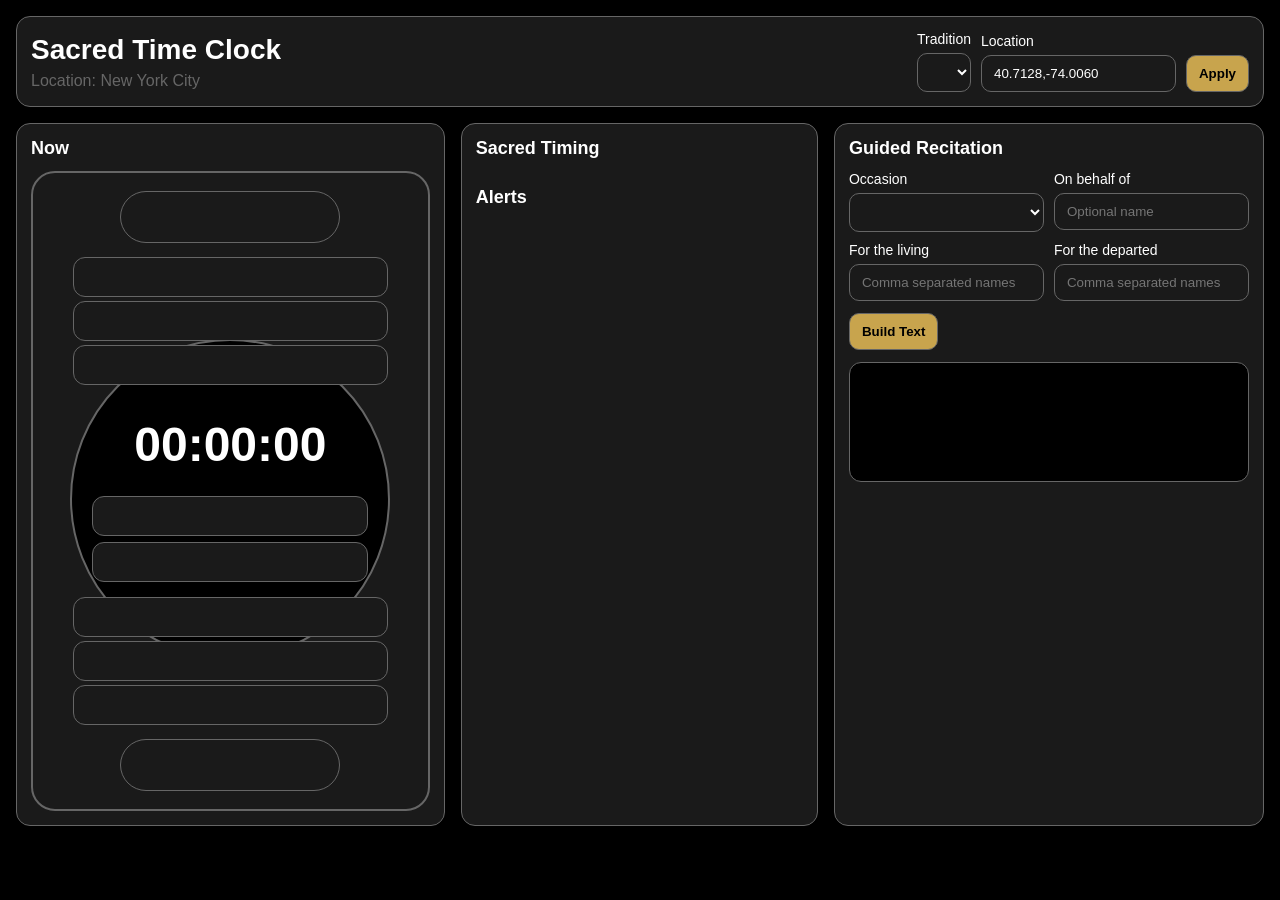
<file: clock.html>
<!DOCTYPE html>
<html lang="en">
<head>
  <meta charset="UTF-8">
  <meta name="viewport" content="width=device-width, initial-scale=1.0">
  <title>Sacred Time Clock</title>
  <link rel="stylesheet" href="styles.css">
</head>
<body>
  <div class="app-shell">
    <header class="toolbar panel">
      <div>
        <h1>Sacred Time Clock</h1>
        <div id="locationLabel" class="muted">Location: New York City</div>
      </div>
      <div class="controls">
        <label>
          Tradition
          <select id="traditionSelect"></select>
        </label>
        <label>
          Location
          <input id="locationInput" type="text" value="40.7128,-74.0060" aria-label="latitude,longitude">
        </label>
        <button id="applyLocationBtn" type="button">Apply</button>
      </div>
    </header>

    <main class="grid">
      <section class="panel dial-panel">
        <div class="section-title" id="sectionTitleNow">Now</div>
        <div class="dial-shell">
          <div class="slot top-medallion" id="slot_top_medallion"></div>
          <div class="slot top-row top-row-1" id="slot_top_row_1"></div>
          <div class="slot top-row top-row-2" id="slot_top_row_2"></div>
          <div class="slot top-row top-row-3" id="slot_top_row_3"></div>
          <div class="dial-face">
            <div class="digital-clock" id="digitalClock">00:00:00</div>
            <div class="slot center-row center-row-1" id="slot_center_row_1"></div>
            <div class="slot center-row center-row-2" id="slot_center_row_2"></div>
          </div>
          <div class="slot bottom-row bottom-row-1" id="slot_bottom_row_1"></div>
          <div class="slot bottom-row bottom-row-2" id="slot_bottom_row_2"></div>
          <div class="slot bottom-row bottom-row-3" id="slot_bottom_row_3"></div>
          <div class="slot bottom-medallion" id="slot_bottom_medallion"></div>
        </div>
      </section>

      <section class="panel info-panel">
        <div class="section-title" id="sectionTitleTiming">Sacred Timing</div>
        <div id="timingSummary" class="stack"></div>
        <div class="section-title" id="sectionTitleAlerts">Alerts</div>
        <div id="alertsSummary" class="stack"></div>
      </section>

      <section class="panel builder-panel">
        <div class="section-title" id="sectionTitleBuilder">Guided Recitation</div>
        <div class="form-grid">
          <label>
            Occasion
            <select id="occasionSelect"></select>
          </label>
          <label>
            On behalf of
            <input id="onBehalfInput" type="text" placeholder="Optional name">
          </label>
          <label>
            For the living
            <input id="livingInput" type="text" placeholder="Comma separated names">
          </label>
          <label>
            For the departed
            <input id="deceasedInput" type="text" placeholder="Comma separated names">
          </label>
        </div>
        <div class="button-row">
          <button id="buildTextBtn" type="button">Build Text</button>
        </div>
        <div id="formHints" class="muted"></div>
        <div id="builtText" class="built-text"></div>
      </section>
    </main>
  </div>
  <script type="module" src="js/main.js"></script>
</body>
</html>
</file>
<file: styles.css>
:root {
  --color1: #000000;
  --color2: #ffffff;
  --color3: #1a1a1a;
  --color4: #c8a44d;
  --color5: #666666;
  --color6: #b03030;
}

* {
  box-sizing: border-box;
}

body {
  margin: 0;
  background: var(--color1);
  color: var(--color2);
  font-family: Arial, Helvetica, sans-serif;
}

.app-shell {
  max-width: 1400px;
  margin: 0 auto;
  padding: 16px;
}

.panel {
  background: var(--color3);
  border: 1px solid var(--color5);
  border-radius: 14px;
  padding: 14px;
}

.toolbar {
  display: flex;
  justify-content: space-between;
  gap: 16px;
  align-items: center;
  margin-bottom: 16px;
}

h1 {
  margin: 0 0 6px 0;
  font-size: 28px;
}

.controls {
  display: flex;
  flex-wrap: wrap;
  align-items: end;
  gap: 10px;
}

label {
  display: flex;
  flex-direction: column;
  gap: 6px;
  font-size: 14px;
}

input,
select,
button {
  background: var(--color3);
  color: var(--color2);
  border: 1px solid var(--color5);
  border-radius: 10px;
  padding: 10px 12px;
}

button {
  background: var(--color4);
  color: var(--color1);
  cursor: pointer;
  font-weight: bold;
}

.grid {
  display: grid;
  grid-template-columns: 1.2fr 1fr 1fr;
  gap: 16px;
}

.section-title {
  color: var(--color2);
  font-weight: bold;
  margin-bottom: 12px;
  font-size: 18px;
}

.dial-shell {
  position: relative;
  min-height: 640px;
  border: 2px solid var(--color5);
  border-radius: 24px;
  padding: 16px;
}

.dial-face {
  width: 320px;
  height: 320px;
  margin: 150px auto 0 auto;
  border: 2px solid var(--color5);
  border-radius: 50%;
  display: flex;
  flex-direction: column;
  align-items: center;
  justify-content: center;
  background: var(--color1);
  text-align: center;
  padding: 20px;
}

.digital-clock {
  font-size: 48px;
  font-weight: bold;
  color: var(--color2);
  margin-bottom: 18px;
}

.slot {
  border: 1px solid var(--color5);
  background: var(--color3);
  color: var(--color2);
  border-radius: 12px;
  padding: 8px 10px;
  text-align: center;
  min-height: 40px;
  display: flex;
  align-items: center;
  justify-content: center;
}

.top-medallion,
.bottom-medallion {
  position: absolute;
  left: 50%;
  transform: translateX(-50%);
  width: 220px;
  min-height: 52px;
  border-radius: 999px;
}

.top-medallion { top: 18px; }
.bottom-medallion { bottom: 18px; }

.top-row,
.bottom-row {
  position: absolute;
  left: 40px;
  right: 40px;
}

.top-row-1 { top: 84px; }
.top-row-2 { top: 128px; }
.top-row-3 { top: 172px; }
.bottom-row-1 { bottom: 172px; }
.bottom-row-2 { bottom: 128px; }
.bottom-row-3 { bottom: 84px; }

.center-row {
  width: 100%;
  margin-top: 6px;
}

.stack {
  display: flex;
  flex-direction: column;
  gap: 8px;
  margin-bottom: 16px;
}

.card-line {
  border: 1px solid var(--color5);
  border-radius: 10px;
  padding: 10px;
}

.form-grid {
  display: grid;
  grid-template-columns: 1fr 1fr;
  gap: 10px;
}

.button-row {
  margin-top: 12px;
}

.built-text {
  margin-top: 12px;
  min-height: 120px;
  padding: 12px;
  border-radius: 12px;
  border: 1px solid var(--color5);
  background: var(--color1);
  color: var(--color2);
  line-height: 1.5;
}

.muted {
  color: var(--color5);
}

.accent {
  color: var(--color4);
}

.alert {
  color: var(--color6);
}

.hidden {
  display: none;
}

@media (max-width: 1100px) {
  .grid {
    grid-template-columns: 1fr;
  }

  .dial-shell {
    min-height: 600px;
  }
}
</file>
